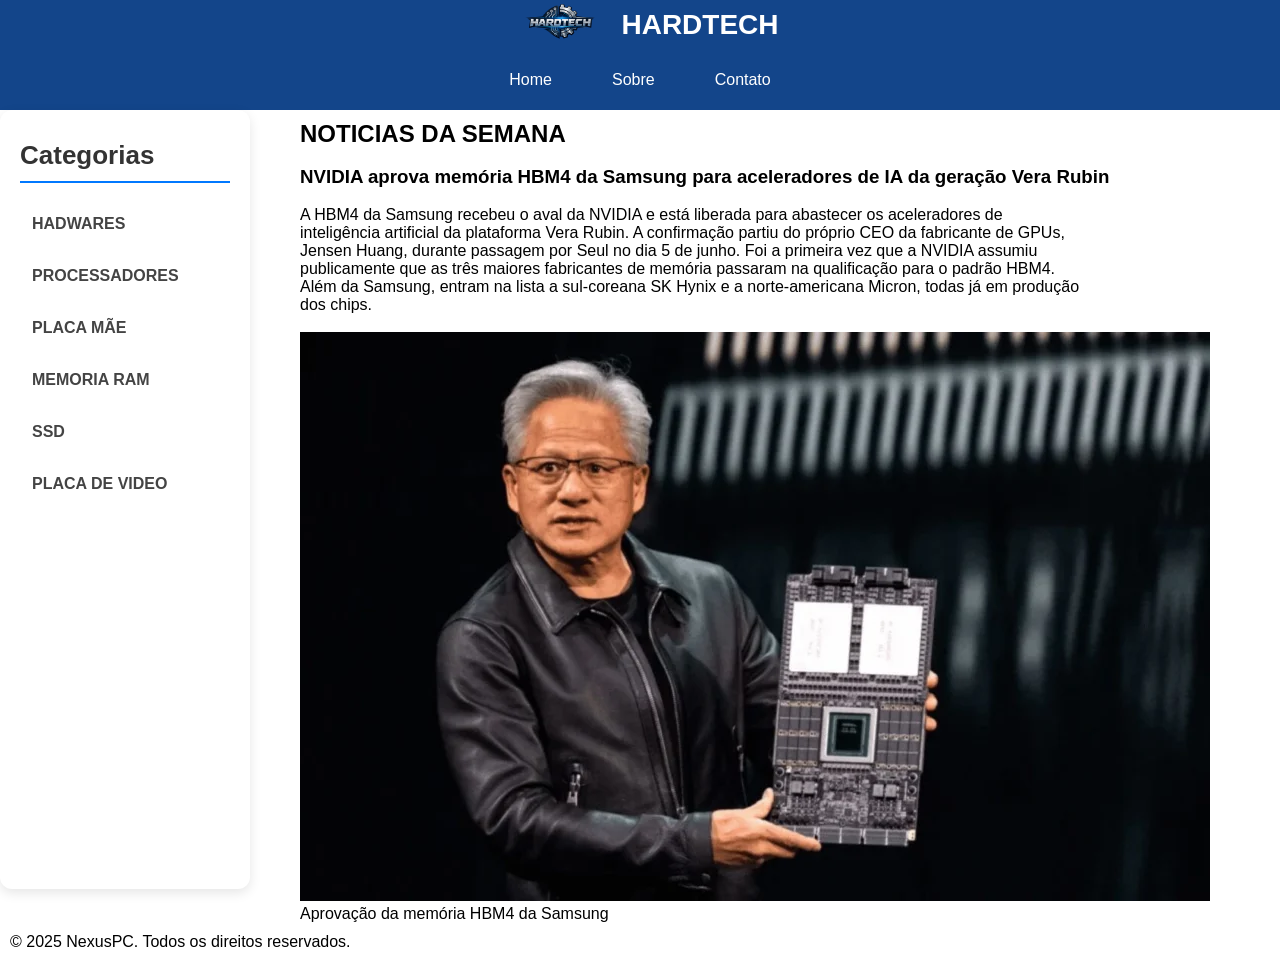
<file: index.html>
<!DOCTYPE html>
<html lang="pt-BR">
<head>
    <meta charset="UTF-8">
    <meta name="viewport" content="width=device-width, initial-scale=1.0">
    <link rel="stylesheet" href="./estilos/layout.css">
    <link rel="icon" href="./midias/logo.png">
    <title>HARDTECH</title>
</head>
<body>
    <header>
        <img src="./midias/logo.png" alt="">
        <h1>HARDTECH</h1>
    </header>
    <nav>
        <ul>
            <li><a href="./index.html">Home</a></li>
            <li><a href="./paginas/sobre.html">Sobre</a></li>
            <li><a href="./paginas/contatos.html">Contato</a></li>
        </ul>
    </nav>
    
    <main>
        <aside>
        <h2>Categorias</h2>
        <ul>
            <li><a href="#">HADWARES</a></li>
            <li><a href="#">PROCESSADORES</a></li>
            <li><a href="#">PLACA MÃE</a></li>
            <li><a href="#">MEMORIA RAM</a></li>
            <li><a href="#">SSD</a></li>
            <li><a href="#">PLACA DE VIDEO</a></li>
        </ul>
    </aside>
        <section>
            <article>
                <h2>NOTICIAS DA SEMANA</h2>
                <br>
                <h3>NVIDIA aprova memória HBM4 da Samsung para aceleradores de IA da geração Vera Rubin</h3>
                <br>
                <p>A HBM4 da Samsung recebeu o aval da NVIDIA e está liberada para abastecer os aceleradores de inteligência artificial da plataforma Vera 
                    Rubin. A confirmação partiu do próprio CEO da fabricante de GPUs, Jensen Huang, durante passagem por Seul no dia 5 de junho.
                    Foi a primeira vez que a NVIDIA assumiu publicamente que as três maiores fabricantes de memória passaram na qualificação para o 
                    padrão HBM4. Além da Samsung, entram na lista a sul-coreana SK Hynix e a norte-americana Micron, todas já em produção dos chips.
                </p>
                <br>
                <figure>
                    <img src="./midias/nvidia-aprova.webp" alt="nvidia-aprova">
                    <figcaption>Aprovação da memória HBM4 da Samsung</figcaption>
                </figure>
            </article>
        </section>
    </main>
    <footer>
        <p>&copy; 2025 NexusPC. Todos os direitos reservados.</p>
    </footer>
</body>
</html>
</file>
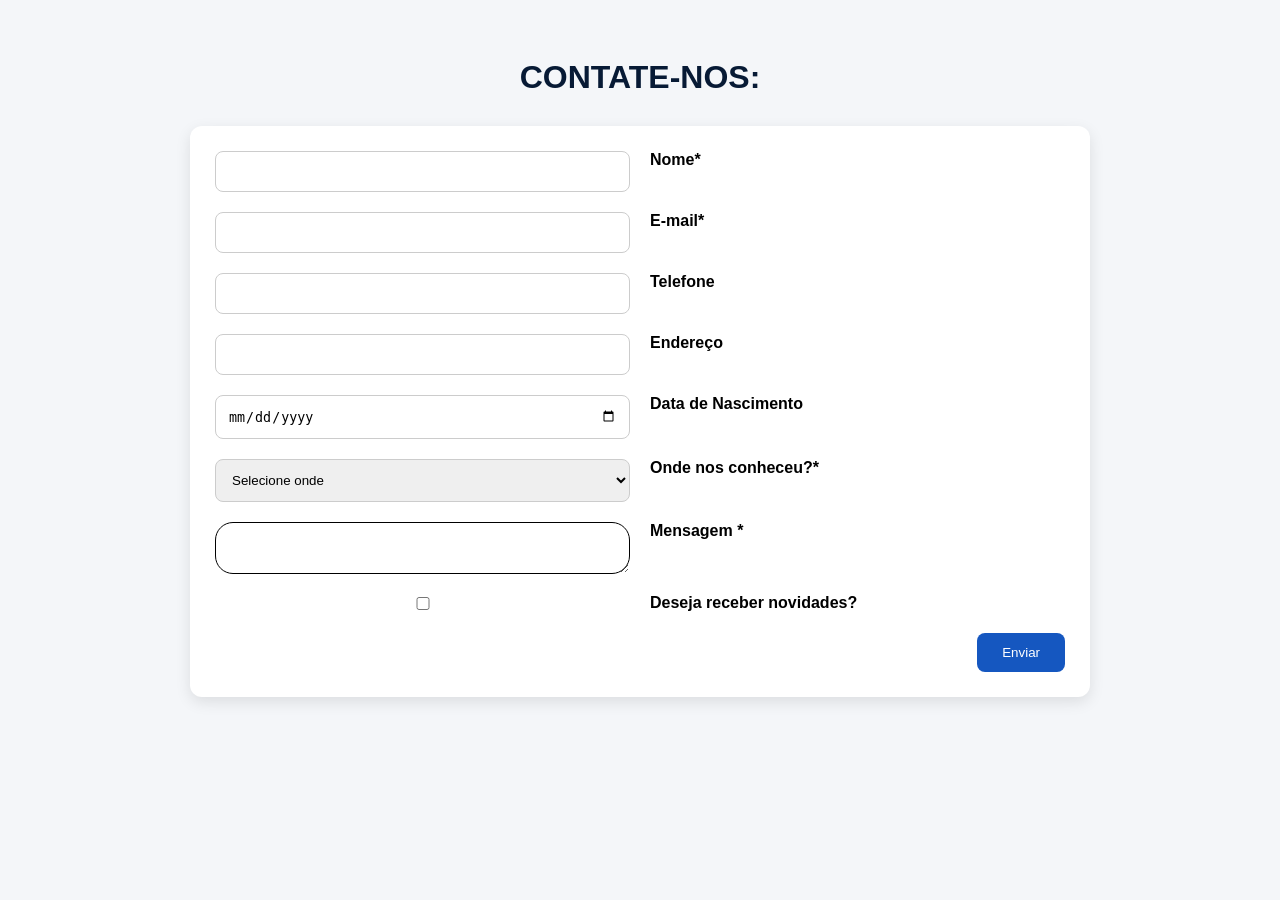
<file: paginas/contatos.html>
<!DOCTYPE html>
<html lang="pt-BR">
<head>
    <meta charset="UTF-8">
    <meta name="viewport" content="width=device-width, initial-scale=1.0">
    <link rel="icon" href="../midias/logo.png">
    <title>HardTech</title>

    <link rel="stylesheet" href="../estilos/contato.css">
</head>
<body>

    <form id="formPagamento">

    <h1>CONTATE-NOS:</h1>

    <section class="card">
        <input type="text" id="nome" required><label for="nome">Nome*</label>
        <input type="email" id="email" required><label for="email">E-mail*</label>
        <input type="tel" id="telefone" required><label for="telefone">Telefone</label>
        <input type="text" id="endereco" required><label for="endereco">Endereço</label>
        <input type="date" id="dataNasc" required><label for="dataNasc">Data de Nascimento</label>
        
        <select id="assunto" name="assunto" required>
                <option value="#">Selecione onde</option>
                <option value="Amigos">Amigos</option>
                <option value="Internet">Internet</option>
        </select>
        <label for="assunto">Onde nos conheceu?*</label>
        
        <textarea id="mensagem" name="mensagem" required maxlength="1000"></textarea>
        <label for="mensagem">Mensagem *</label>

        <input type="checkbox" id="Deseja" name="Deseja"><label for="Deseja">Deseja receber novidades?</label>
        
        <button type="submit">Enviar</button>
    </section>

    </form>

    <section id="confirmacao">

    <h2>CONFIRMAÇÃO DOS DADOS</h2>

    <p><strong>Nome:</strong>
        <span id="resNome"></span></p>

    <p><strong>E-mail:</strong>
        <span id="resEmail"></span></p>

    <p><strong>Telefone:</strong>
        <span id="resTelefone"></span></p>

    <p><strong>Data de Nascimento</strong>
        <span id="resDataNac"></span></p>
    
    <p><strong>Onde nos conheceu:</strong>
        <span id="resOnde"></span></p>
    
    <p><strong>Mensagem:</strong>
        <span id="resMensagem"></span></p>

    <button onclick="enviarCompra()">
        Finalizar Pedido
    </button>

</section>
    <script src="../js/script.js"></script>

</body>
</html>
</file>
<file: estilos/layout.css>
*{
    margin:0;
    padding:0;
    box-sizing:border-box;
}

body{
    font-family: Arial, Helvetica, sans-serif;
}

/* HEADER */

header{
    background:#13458a;
    display:flex;
    align-items:center;
    justify-content:center;
    padding:0 20px;
    height:50px;
}

header > img{
    width: 120px;
    height: 80px;
}

h1{
    color:white;
    font-family:Arial, sans-serif;
    font-size:28px;
    margin:0;
}

/* NAV */

nav{
    background:#13458a;
    display:flex;
    align-items:center;
    justify-content:center;
    padding:0 20px;
    height:60px;
    gap:60px;
}

nav > ul{
    list-style:none;
    display:flex;
    height:100%;
    align-items:center;
    justify-content:center;
}

nav > ul > li{
    position:relative;
}

nav > ul > li > a{
    display:flex;
    align-items:center;
    list-style: none;
    height:40px;
    padding:0 30px;
    color:white;
    text-decoration:none;
    font-family:Arial, sans-serif;
    transition:0.3s;
}

nav > ul > li > a:hover{
    background:#0d2c57;
    color:#d8b16f;
}

/* ASIDE */

aside {
    width: 250px;
    min-height: 779px;
    padding: 30px 20px;
    background-color: #ffffff;
    border-radius: 12px;
    box-shadow: 0 4px 12px rgba(0, 0, 0, 0.1);
    float: left;
}

aside > h2 {
    font-size: 26px;
    color: #333;
    margin-bottom: 20px;
    border-bottom: 2px solid #0078ff;
    padding-bottom: 10px;
}

aside ul {
    list-style: none;
    padding: 0;
    margin: 0;
}

aside ul li {
    margin-bottom: 10px;
}

aside ul li a {
    display: block;
    text-decoration: none;
    color: #444;
    padding: 12px;
    border-radius: 8px;
    transition: 0.3s;
    font-weight: 600;
}

aside ul li a:hover {
    background-color: #0078ff;
    color: white;
    transform: translateX(5px);
}

aside > ul > li> a:hover{
    cursor: pointer;
    color: #071a35;
}

/* MAIN */ 

main{
    align-items: center;
    justify-content: center;
}

/* section */

section{
    margin-left: 300px;
    padding-top: 10px;
}

section > article > p{
    width: 80%;
}

/* FOOTER */

footer{
    background-color: #ffffff;
    border-radius: 12px;
    height: 40px;
    padding: 10px;
    align-items: center;
    justify-content: center;
}

footer > p{
    margin: auto 0 auto;
}
</file>
<file: estilos/contato.css>
body{
    background:#f4f6f9;
    font-family:Segoe UI, sans-serif;
    padding:30px;
}

#formPagamento{
    max-width:900px;
    margin:auto;
}

h1{
    text-align:center;
    color:#071a35;
    margin-bottom:30px;
}

.card{
    background:white;
    padding:25px;
    margin-bottom:20px;

    border-radius:12px;
    box-shadow:0 5px 15px rgba(0,0,0,.1);

    display:grid;
    grid-template-columns:1fr 1fr;
    gap:20px;
}

.card h2{
    grid-column:1/-1;

    background:#071a35;
    color:white;

    padding:15px;
    border-radius:8px;
}

label{
    display:flex;
    flex-direction:column;
    gap:8px;
    font-weight:600;
}

input,
select{
    padding:12px;
    border:1px solid #ccc;
    border-radius:8px;
}

button{
    grid-column: 1 / -1; /* ocupa as 2 colunas */
    justify-self: end;   /* joga para a direita */
    
    padding:12px 25px;
    border:none;
    border-radius:8px;
    background:#1557c0;
    color:white;
    cursor:pointer;
}

#confirmacao{
    display:none;
    max-width:900px;
    margin:30px auto;
    background:white;
    padding:25px;
    border-radius:12px;
    box-shadow:0 5px 15px rgba(0,0,0,.1);
}

#confirmacao p{
    margin:15px 0;
    font-size:18px;
}

textarea{
    border: 1px solid black;
    border-radius: 18px;
    padding: 10px;
}
</file>
